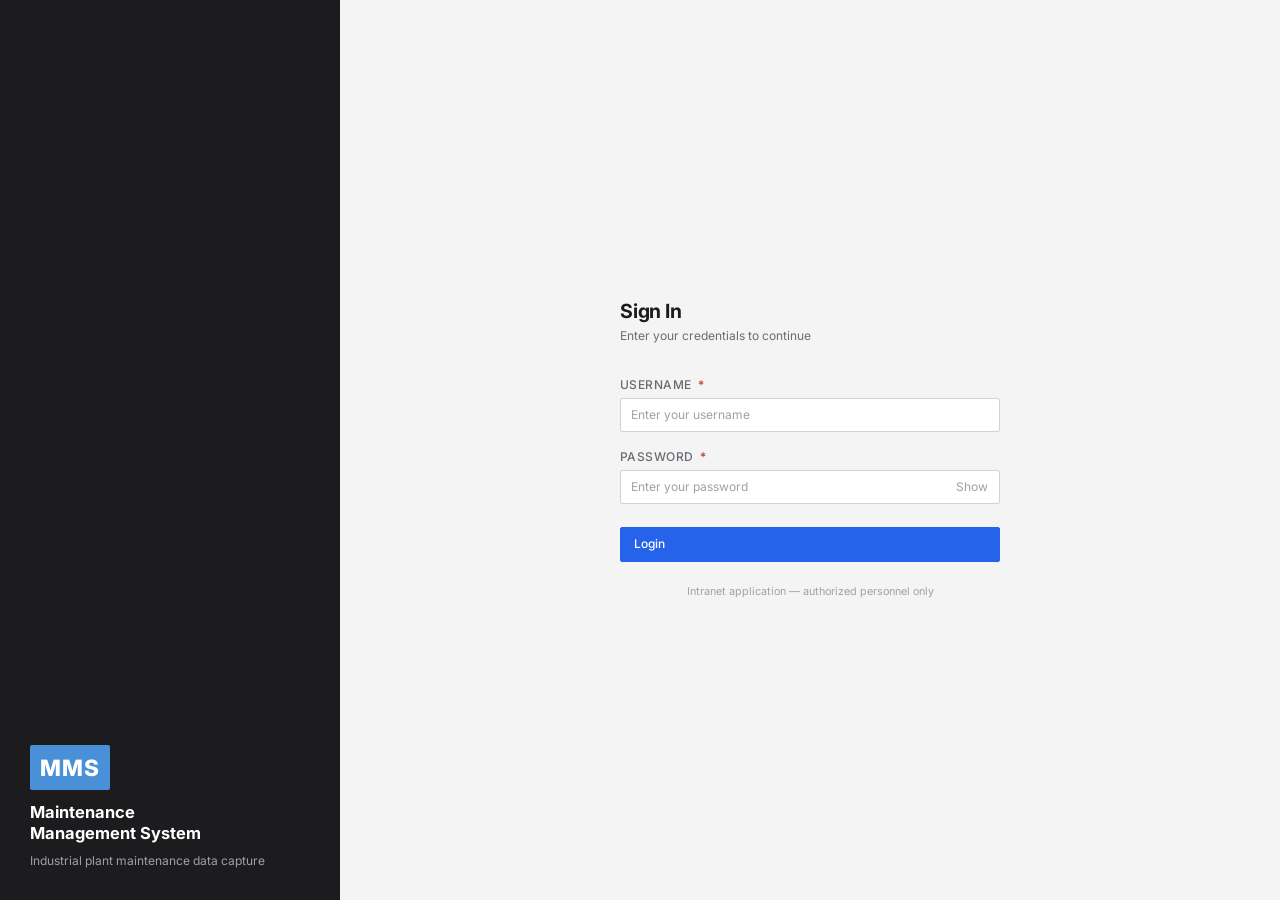
<file: frontend/index.html>
<!DOCTYPE html>
<html lang="en">
<head>
  <meta charset="UTF-8" />
  <meta name="viewport" content="width=device-width, initial-scale=1.0" />
  <meta name="description" content="Maintenance Data Entry &amp; Management System — plant intranet login." />
  <title>Login — Maintenance Management System</title>
  <link rel="stylesheet" href="css/bootstrap.min.css" />
  <link rel="stylesheet" href="css/styles.css" />
</head>
<body>

<div class="login-shell" role="main">

  <!-- Left: dark brand panel -->
  <div class="login-brand-panel" aria-hidden="true">
    <span class="login-brand-mark">MMS</span>
    <div class="login-brand-title">Maintenance<br>Management System</div>
    <div class="login-brand-subtitle">Industrial plant maintenance data capture</div>
  </div>

  <!-- Right: form panel -->
  <div class="login-form-panel">
    <div class="login-form-box">

      <h2>Sign In</h2>
      <p>Enter your credentials to continue</p>

      <!-- Login Form — all IDs preserved for app.js -->
      <form id="login-form" novalidate autocomplete="off">

        <div class="mb-3">
          <label for="username" class="form-label">
            Username <span class="required-star" aria-hidden="true">*</span>
          </label>
          <input
            type="text"
            id="username"
            name="username"
            class="form-control"
            placeholder="Enter your username"
            autocomplete="username"
            required
            maxlength="50"
          />
          <div id="username-error" class="field-error" role="alert"></div>
        </div>

        <div class="mb-4">
          <label for="password" class="form-label">
            Password <span class="required-star" aria-hidden="true">*</span>
          </label>
          <div class="password-wrapper">
            <input
              type="password"
              id="password"
              name="password"
              class="form-control"
              placeholder="Enter your password"
              autocomplete="current-password"
              required
            />
            <button
              type="button"
              id="toggle-password"
              class="password-toggle"
              aria-label="Toggle password visibility"
              title="Show/hide password"
            >Show</button>
          </div>
          <div id="password-error" class="field-error" role="alert"></div>
        </div>

        <button
          type="submit"
          id="btn-login"
          class="btn btn-primary w-100 py-2"
        >
          Login
        </button>

      </form>

      <p class="text-center mt-4 mb-0" style="font-size: var(--font-size-xs); color: var(--color-text-muted);">
        Intranet application &mdash; authorized personnel only
      </p>

    </div>
  </div>

</div>

<!-- Toast container rendered dynamically by ui.js -->
<div id="toast-container" class="toast-container" aria-live="polite"></div>

<script src="js/bootstrap.bundle.min.js"></script>
<script src="js/constants.js"></script>
<script src="js/auth.js"></script>
<script src="js/api.js"></script>
<script src="js/validators.js"></script>
<script src="js/ui.js"></script>
<script src="js/app.js"></script>
</body>
</html>
</file>
<file: frontend/css/styles.css>
/* frontend/css/styles.css
 * Maintenance Data Entry & Management System — complete visual redesign.
 * Industrial design language: flat, precise, high information density.
 * HTML class names, IDs, and JS-facing attributes are NOT changed.
 */

/* ============================================================
   1. GOOGLE FONTS & CSS CUSTOM PROPERTIES
   ============================================================ */
@import url('https://fonts.googleapis.com/css2?family=Inter:wght@300;400;500;600;700;800&display=swap');

:root {
  /* Structural */
  --color-sidebar-bg:       #1C1C1E;   /* Near-black — sidebar background */
  --color-sidebar-text:     #A0A0A8;   /* Muted grey — inactive nav labels */
  --color-sidebar-active:   #FFFFFF;   /* White — active nav item text */
  --color-sidebar-hover:    #2C2C2E;   /* Slightly lighter — hover state */
  --color-sidebar-border:   #3A3A3C;   /* Subtle divider inside sidebar */
  --color-sidebar-accent:   #4A90D9;   /* Steel blue — active indicator bar */

  /* Page */
  --color-page-bg:          #F4F4F5;   /* Cool light grey — main content background */
  --color-surface:          #FFFFFF;   /* White — cards, panels, table background */
  --color-surface-alt:      #F9F9FA;   /* Slightly off-white — alternate table rows */
  --color-border:           #D1D1D6;   /* Grey — all borders and dividers */
  --color-border-strong:    #A0A0A8;   /* Darker grey — section separators */

  /* Typography */
  --color-text-primary:     #1C1C1E;   /* Near-black — headings, primary content */
  --color-text-secondary:   #6B6B72;   /* Mid grey — labels, metadata, captions */
  --color-text-muted:       #A0A0A8;   /* Light grey — placeholder, disabled states */
  --color-text-inverse:     #FFFFFF;   /* White — text on dark backgrounds */

  /* Status */
  --color-accent:           #2563EB;   /* Blue — primary buttons, links */
  --color-accent-hover:     #1D4ED8;   /* Darker blue — button hover */
  --color-accent-subtle:    #EFF6FF;   /* Very light blue — selected row bg */
  --color-danger:           #C0392B;   /* Deep red — delete, errors */
  --color-danger-hover:     #A93226;   /* Darker red — danger hover */
  --color-success:          #1A7A4A;   /* Deep green — success states */
  --color-warning:          #B7791F;   /* Amber — warning states */

  /* Data table header */
  --color-table-header-bg:  #2C2C2E;   /* Dark — table header row */
  --color-table-header-text:#FFFFFF;   /* White — table header text */

  /* Typography scale */
  --font-family:            'Inter', 'Segoe UI', system-ui, sans-serif;
  --font-size-xs:           0.72rem;
  --font-size-sm:           0.8rem;
  --font-size-base:         0.875rem;
  --font-size-md:           0.95rem;
  --font-size-lg:           1.1rem;
  --font-size-xl:           1.3rem;

  /* Spacing */
  --space-xs:               0.25rem;
  --space-sm:               0.5rem;
  --space-md:               0.75rem;
  --space-lg:               1.25rem;
  --space-xl:               2rem;

  /* Shape — minimal rounding */
  --radius-sm:              2px;
  --radius-md:              4px;
  --radius-lg:              6px;

  /* Sidebar dimensions */
  --sidebar-width:          220px;
  --sidebar-collapsed-width:56px;

  /* Elevation — flat shadows only */
  --shadow-card:            0 1px 3px rgba(0,0,0,0.08);
  --shadow-panel:           0 2px 6px rgba(0,0,0,0.10);

  /* Legacy aliases — so existing JS/inline references degrade gracefully */
  --color-primary:          #2563EB;
  --color-primary-dark:     #1D4ED8;
  --color-primary-light:    #EFF6FF;
  --color-surface-2:        #F4F4F5;
  --color-surface-3:        #E5E5EA;
  --color-border-2:         #A0A0A8;
  --color-text-dim:         #A0A0A8;
  --color-info:             #2563EB;
  --color-error:            #C0392B;
  --ykg-red:                #2563EB;
  --ykg-red-dark:           #1D4ED8;
  --ykg-red-light:          #EFF6FF;
  --color-bg:               #F4F4F5;
  --color-text:             #1C1C1E;
  --shadow-sm:              0 1px 3px rgba(0,0,0,0.08);
  --shadow-md:              0 2px 6px rgba(0,0,0,0.10);
  --shadow-lg:              0 4px 12px rgba(0,0,0,0.12);
  --transition-fast:        0.15s ease;
  --transition-med:         0.25s ease;
}

/* ============================================================
   2. RESET & BASE
   ============================================================ */
*, *::before, *::after {
  box-sizing: border-box;
}

html {
  font-size: 15px;
  scroll-behavior: smooth;
}

body {
  font-family: var(--font-family);
  font-size: var(--font-size-base);
  color: var(--color-text-primary);
  background-color: var(--color-page-bg);
  line-height: 1.5;
  -webkit-font-smoothing: antialiased;
}

/* ============================================================
   3. SCROLLBAR (webkit)
   ============================================================ */
::-webkit-scrollbar          { width: 6px; height: 6px; }
::-webkit-scrollbar-track    { background: var(--color-surface-alt); }
::-webkit-scrollbar-thumb    { background: var(--color-border); border-radius: 3px; }
::-webkit-scrollbar-thumb:hover { background: var(--color-border-strong); }

/* ============================================================
   4. TYPOGRAPHY
   ============================================================ */
h1, h2, h3, h4, h5, h6 {
  font-weight: 600;
  letter-spacing: -0.01em;
  color: var(--color-text-primary);
}

.page-title {
  font-size: var(--font-size-xl);
  font-weight: 700;
  color: var(--color-text-primary);
  letter-spacing: -0.02em;
}

.section-label {
  font-size: var(--font-size-xs);
  font-weight: 600;
  text-transform: uppercase;
  letter-spacing: 0.08em;
  color: var(--color-text-muted);
}

.meta-text {
  font-size: var(--font-size-sm);
  color: var(--color-text-secondary);
}

.text-muted-custom {
  color: var(--color-text-secondary) !important;
  font-size: var(--font-size-sm);
}

code, .mono {
  font-family: 'Roboto Mono', 'Courier New', monospace;
  font-size: 0.85em;
}

/* ============================================================
   5. APP SHELL — SIDEBAR LAYOUT
   ============================================================ */
.app-shell {
  display: flex;
  min-height: 100vh;
  background: var(--color-page-bg);
}

/* ── Sidebar ─────────────────────────────────────────────── */
.sidebar {
  width: var(--sidebar-width);
  min-height: 100vh;
  background: var(--color-sidebar-bg);
  display: flex;
  flex-direction: column;
  position: fixed;
  top: 0;
  left: 0;
  z-index: 100;
  border-right: 1px solid var(--color-sidebar-border);
}

.sidebar-brand {
  display: flex;
  align-items: center;
  gap: var(--space-sm);
  padding: var(--space-lg) var(--space-md);
  min-height: 56px;
}

.sidebar-brand-mark {
  font-size: 0.95rem;
  font-weight: 800;
  letter-spacing: 0.06em;
  color: var(--color-sidebar-active);
  background: var(--color-sidebar-accent);
  padding: 4px 7px;
  border-radius: var(--radius-sm);
  flex-shrink: 0;
}

.sidebar-brand-label {
  font-size: var(--font-size-xs);
  font-weight: 500;
  color: var(--color-sidebar-text);
  line-height: 1.3;
  letter-spacing: 0.01em;
}

.sidebar-divider {
  height: 1px;
  background: var(--color-sidebar-border);
  margin: var(--space-sm) 0;
}

.sidebar-nav {
  flex: 1;
  padding: var(--space-md) 0;
  overflow-y: auto;
}

.sidebar-section-label {
  display: block;
  padding: var(--space-sm) var(--space-md);
  margin-bottom: var(--space-xs);
}

.sidebar-menu {
  list-style: none;
  margin: 0;
  padding: 0;
}

.sidebar-link {
  display: flex;
  align-items: center;
  gap: var(--space-sm);
  padding: var(--space-sm) var(--space-md);
  color: var(--color-sidebar-text);
  text-decoration: none;
  font-size: var(--font-size-sm);
  font-weight: 500;
  transition: background 0.15s, color 0.15s;
  border-left: 3px solid transparent;
  cursor: pointer;
}

.sidebar-link:hover {
  background: var(--color-sidebar-hover);
  color: var(--color-sidebar-active);
  text-decoration: none;
}

.sidebar-link.active {
  color: var(--color-sidebar-active);
  background: var(--color-sidebar-hover);
  border-left-color: var(--color-sidebar-accent);
}

.sidebar-icon {
  width: 18px;
  text-align: center;
  font-size: 0.9rem;
  flex-shrink: 0;
}

.sidebar-label {
  white-space: nowrap;
  overflow: hidden;
  text-overflow: ellipsis;
}

.sidebar-footer {
  padding: var(--space-md);
  border-top: 1px solid var(--color-sidebar-border);
}

.sidebar-user {
  display: flex;
  align-items: center;
  gap: var(--space-sm);
  margin-bottom: var(--space-sm);
}

.sidebar-user-avatar {
  width: 30px;
  height: 30px;
  border-radius: var(--radius-sm);
  background: var(--color-sidebar-accent);
  color: #fff;
  font-size: var(--font-size-sm);
  font-weight: 700;
  display: flex;
  align-items: center;
  justify-content: center;
  flex-shrink: 0;
  text-transform: uppercase;
}

.sidebar-user-info {
  display: flex;
  flex-direction: column;
  overflow: hidden;
}

.sidebar-user-name {
  font-size: var(--font-size-sm);
  font-weight: 600;
  color: var(--color-sidebar-active);
  white-space: nowrap;
  overflow: hidden;
  text-overflow: ellipsis;
}

.sidebar-user-role {
  font-size: var(--font-size-xs);
  color: var(--color-sidebar-text);
  white-space: nowrap;
  overflow: hidden;
  text-overflow: ellipsis;
}

.sidebar-logout-btn {
  width: 100%;
  background: transparent;
  border: 1px solid var(--color-sidebar-border);
  color: var(--color-sidebar-text);
  font-size: var(--font-size-sm);
  font-weight: 500;
  padding: var(--space-sm) var(--space-md);
  border-radius: var(--radius-sm);
  cursor: pointer;
  text-align: center;
  transition: background 0.15s, color 0.15s, border-color 0.15s;
}

.sidebar-logout-btn:hover {
  background: var(--color-danger);
  border-color: var(--color-danger);
  color: #fff;
}

/* ── Main Content ─────────────────────────────────────────── */
.main-content {
  margin-left: var(--sidebar-width);
  flex: 1;
  min-width: 0; /* prevent flex child from growing past .app-shell */
  display: flex;
  flex-direction: column;
  min-height: 100vh;
}

/* ── Top Bar ──────────────────────────────────────────────── */
.topbar {
  height: 48px;
  background: var(--color-surface);
  border-bottom: 1px solid var(--color-border);
  display: flex;
  align-items: center;
  justify-content: space-between;
  padding: 0 var(--space-xl);
  position: sticky;
  top: 0;
  z-index: 50;
}

.topbar-title {
  font-size: var(--font-size-md);
  font-weight: 600;
  color: var(--color-text-primary);
}

.topbar-meta {
  font-size: var(--font-size-sm);
  color: var(--color-text-secondary);
}

/* ── Page Content ─────────────────────────────────────────── */
.page-content {
  padding: var(--space-xl);
  flex: 1;
  min-width: 0; /* prevent flex child from growing past .main-content */
}

/* ============================================================
   6. BUTTONS
   ============================================================ */
.btn {
  border-radius: var(--radius-sm);
  font-size: var(--font-size-sm);
  font-weight: 500;
  padding: 0.38rem 0.85rem;
  letter-spacing: 0.01em;
  transition: background 0.15s, border-color 0.15s, color 0.15s;
  box-shadow: none;
  display: inline-flex;
  align-items: center;
  gap: 6px;
  border: 1px solid transparent;
}

.btn:focus,
.btn:focus-visible {
  box-shadow: 0 0 0 2px rgba(37, 99, 235, 0.3);
  outline: none;
}

/* Primary */
.btn-primary,
.btn-primary-ykg {
  background: var(--color-accent);
  border-color: var(--color-accent);
  color: #fff;
  border-radius: var(--radius-sm);
}

.btn-primary:hover:not(:disabled),
.btn-primary-ykg:hover:not(:disabled) {
  background: var(--color-accent-hover);
  border-color: var(--color-accent-hover);
  color: #fff;
}

.btn-primary:disabled,
.btn-primary-ykg:disabled {
  opacity: 0.55;
  cursor: not-allowed;
}

/* Secondary */
.btn-secondary {
  background: var(--color-surface);
  border: 1px solid var(--color-border-strong);
  color: var(--color-text-primary);
}

.btn-secondary:hover {
  background: var(--color-surface-alt);
}

/* Danger */
.btn-danger,
.btn-danger-soft {
  background: var(--color-danger);
  border-color: var(--color-danger);
  color: #fff;
}

.btn-danger:hover,
.btn-danger-soft:hover {
  background: var(--color-danger-hover);
  border-color: var(--color-danger-hover);
  color: #fff;
}

/* Outline variants */
.btn-outline-secondary,
.btn-outline-surface {
  background: transparent;
  border: 1px solid var(--color-border-strong);
  color: var(--color-text-secondary);
}

.btn-outline-secondary:hover,
.btn-outline-surface:hover {
  background: var(--color-surface-alt);
  color: var(--color-text-primary);
}

.btn-outline-primary {
  color: var(--color-accent);
  border-color: var(--color-accent);
  background: transparent;
}

.btn-outline-primary:hover {
  background: var(--color-accent);
  color: #fff;
  border-color: var(--color-accent);
}

/* Sizes */
.btn-sm {
  padding: 0.25rem 0.6rem;
  font-size: var(--font-size-xs);
}

/* Spinner inside button */
.btn .spinner-border {
  width: 14px;
  height: 14px;
  border-width: 2px;
}

/* Edit action (legacy) */
.btn-edit-soft {
  background: rgba(37, 99, 235, 0.08);
  color: var(--color-accent);
  border-color: rgba(37, 99, 235, 0.2);
  font-size: var(--font-size-sm);
}

.btn-edit-soft:hover {
  background: rgba(37, 99, 235, 0.16);
  border-color: rgba(37, 99, 235, 0.35);
  color: var(--color-accent-hover);
}

/* ============================================================
   7. FORM CONTROLS
   ============================================================ */
.form-label {
  font-size: var(--font-size-sm);
  font-weight: 500;
  color: var(--color-text-secondary);
  margin-bottom: 0.3rem;
  text-transform: uppercase;
  letter-spacing: 0.04em;
}

.form-label .required-star {
  color: var(--color-danger);
  margin-left: 3px;
}

.required-star {
  color: var(--color-danger);
}

.form-control,
.form-select {
  border: 1px solid var(--color-border);
  border-radius: var(--radius-sm);
  background: var(--color-surface);
  color: var(--color-text-primary);
  font-size: var(--font-size-base);
  padding: 0.4rem 0.65rem;
  transition: border-color 0.15s, box-shadow 0.15s;
  font-family: var(--font-family);
}

.form-control:focus,
.form-select:focus {
  border-color: var(--color-accent);
  box-shadow: 0 0 0 2px rgba(37, 99, 235, 0.15);
  outline: none;
  background: var(--color-surface);
  color: var(--color-text-primary);
}

.form-control::placeholder {
  color: var(--color-text-muted);
  font-size: var(--font-size-sm);
}

.form-control.is-invalid,
.form-select.is-invalid {
  border-color: var(--color-danger) !important;
  box-shadow: 0 0 0 2px rgba(192, 57, 43, 0.12) !important;
}

.invalid-feedback {
  font-size: var(--font-size-xs);
  color: var(--color-danger);
  margin-top: 0.2rem;
}

textarea.form-control {
  resize: vertical;
  min-height: 80px;
}

.form-text {
  font-size: var(--font-size-xs);
  color: var(--color-text-muted);
}

/* File input */
.form-control[type="file"] {
  padding: 0.4rem 0.65rem;
  cursor: pointer;
}

.form-control[type="file"]::-webkit-file-upload-button {
  background: var(--color-surface-alt);
  border: 1px solid var(--color-border);
  color: var(--color-text-secondary);
  padding: 4px 12px;
  border-radius: var(--radius-sm);
  font-size: var(--font-size-sm);
  cursor: pointer;
  margin-right: 8px;
}

.form-control[type="file"]::-webkit-file-upload-button:hover {
  background: var(--color-border);
  color: var(--color-text-primary);
}

/* Password toggle */
.password-wrapper {
  position: relative;
}

.password-toggle {
  position: absolute;
  right: 12px;
  top: 50%;
  transform: translateY(-50%);
  background: none;
  border: none;
  color: var(--color-text-muted);
  cursor: pointer;
  padding: 0;
  line-height: 1;
  font-size: var(--font-size-sm);
  transition: color 0.15s;
}

.password-toggle:hover {
  color: var(--color-text-secondary);
}

/* Field error */
.field-error {
  display: none;
  font-size: var(--font-size-xs);
  color: var(--color-danger);
  margin-top: 0.2rem;
}

.field-error.visible {
  display: block;
}

/* File info row */
.file-info-row {
  display: none;
  align-items: center;
  gap: 8px;
  margin-top: 6px;
  font-size: var(--font-size-sm);
  color: var(--color-text-secondary);
  padding: 6px 10px;
  background: var(--color-surface-alt);
  border-radius: var(--radius-sm);
  border: 1px solid var(--color-border);
}

.file-info-row.visible {
  display: flex;
}

.file-info-name {
  font-weight: 500;
  color: var(--color-text-primary);
  overflow: hidden;
  text-overflow: ellipsis;
  white-space: nowrap;
  max-width: 300px;
}

.file-info-size {
  margin-left: auto;
  flex-shrink: 0;
  color: var(--color-text-secondary);
}

.file-warning {
  color: var(--color-warning);
  font-size: var(--font-size-xs);
}

/* ============================================================
   8. PANELS / CARDS
   ============================================================ */
.panel {
  background: var(--color-surface);
  border: 1px solid var(--color-border);
  border-radius: var(--radius-md);
  box-shadow: var(--shadow-card);
}

.panel-header {
  display: flex;
  align-items: center;
  justify-content: space-between;
  padding: var(--space-md) var(--space-lg);
  border-bottom: 1px solid var(--color-border);
  background: var(--color-surface-alt);
}

.panel-header-title {
  font-size: var(--font-size-base);
  font-weight: 600;
  color: var(--color-text-primary);
  text-transform: uppercase;
  letter-spacing: 0.04em;
}

.panel-body {
  padding: var(--space-lg);
}

/* Legacy cards — mapped to new panel aesthetic */
.app-card,
.form-card,
.section-card {
  background: var(--color-surface);
  border: 1px solid var(--color-border);
  border-radius: var(--radius-md);
  padding: var(--space-lg);
  box-shadow: var(--shadow-card);
  margin-bottom: var(--space-lg);
}

.section-card-title {
  font-size: var(--font-size-xs);
  font-weight: 700;
  text-transform: uppercase;
  letter-spacing: 0.1em;
  color: var(--color-text-muted);
  margin-bottom: var(--space-lg);
  display: flex;
  align-items: center;
  gap: 8px;
}

.section-card-title::after {
  content: '';
  flex: 1;
  height: 1px;
  background: var(--color-border);
}

/* ============================================================
   9. TOOLBAR / FILTER ROW
   ============================================================ */
.toolbar {
  display: flex;
  align-items: center;
  gap: var(--space-md);
  padding: var(--space-md) var(--space-lg);
  background: var(--color-surface);
  border: 1px solid var(--color-border);
  border-radius: var(--radius-md);
  margin-bottom: var(--space-lg);
  flex-wrap: wrap;
}

.toolbar-left {
  display: flex;
  align-items: center;
  gap: var(--space-md);
  flex: 1;
}

.toolbar-right {
  display: flex;
  align-items: center;
  gap: var(--space-sm);
  flex-shrink: 0;
}

.toolbar-search {
  flex: 1;
  min-width: 200px;
  position: relative;
}

.toolbar-search input {
  padding-left: 36px;
}

.toolbar-search-icon {
  position: absolute;
  left: 10px;
  top: 50%;
  transform: translateY(-50%);
  color: var(--color-text-muted);
  font-size: 0.9rem;
  pointer-events: none;
}

.toolbar-filter {
  min-width: 180px;
}

.toolbar .form-control,
.toolbar .form-select {
  font-size: var(--font-size-sm);
  padding: 0.35rem 0.6rem;
  height: 34px;
}

/* ============================================================
   10. DATA TABLE
   ============================================================ */
.table-wrapper,
.records-table-wrapper {
  border: 1px solid var(--color-border);
  border-radius: var(--radius-md);
  overflow-x: auto;
  background: var(--color-surface);
  box-shadow: var(--shadow-card);
}

.table,
.records-table {
  margin-bottom: 0;
  font-size: var(--font-size-sm);
  border-collapse: collapse;
  width: 100%;
}

.table thead tr,
.records-table thead tr {
  background: var(--color-table-header-bg);
}

.table thead th,
.records-table thead th {
  color: var(--color-table-header-text);
  font-size: var(--font-size-xs);
  font-weight: 600;
  text-transform: uppercase;
  letter-spacing: 0.07em;
  padding: 0.45rem 0.6rem;  /* reduced from 0.6rem 0.85rem — Change 2 overflow fix */
  border: none;
  white-space: nowrap;
}

.table tbody td,
.records-table td {
  padding: 0.45rem 0.6rem;  /* reduced from 0.6rem 0.85rem — Change 2 overflow fix */
  border-bottom: 1px solid var(--color-border);
  vertical-align: middle;
  color: var(--color-text-primary);
}

.table tbody tr:last-child td,
.records-table tbody tr:last-child td {
  border-bottom: none;
}

.table tbody tr:nth-child(even),
.records-table tbody tr:nth-child(even) {
  background: var(--color-surface-alt);
}

.table tbody tr:hover,
.records-table tbody tr:hover {
  background: var(--color-accent-subtle);
  cursor: pointer;
}

.table tbody tr.selected {
  background: var(--color-accent-subtle);
  border-left: 3px solid var(--color-accent);
}

/* Record ID badge */
.record-id-badge {
  font-family: 'Roboto Mono', 'Courier New', monospace;
  font-size: var(--font-size-xs);
  color: var(--color-text-secondary);
  background: var(--color-surface-alt);
  padding: 2px 7px;
  border-radius: var(--radius-sm);
  border: 1px solid var(--color-border);
}

/* ============================================================
   11. BADGES & STATUS INDICATORS
   ============================================================ */

/* New canonical badge classes */
.badge-type {
  display: inline-block;
  font-size: var(--font-size-xs);
  font-weight: 600;
  padding: 0.2rem 0.5rem;
  border-radius: var(--radius-sm);
  text-transform: uppercase;
  letter-spacing: 0.05em;
}

.badge-planned {
  background: #EFF6FF;
  color: #1D4ED8;
  border: 1px solid #BFDBFE;
}

.badge-conducted {
  background: #F0FDF4;
  color: #15803D;
  border: 1px solid #BBF7D0;
}

/* Legacy badge classes — preserved for ui.js compatibility */
.type-badge {
  display: inline-flex;
  align-items: center;
  gap: 4px;
  font-size: var(--font-size-xs);
  font-weight: 600;
  padding: 0.2rem 0.5rem;
  border-radius: var(--radius-sm);
  text-transform: uppercase;
  letter-spacing: 0.05em;
}

.type-badge-planned {
  background: #EFF6FF;
  color: #1D4ED8;
  border: 1px solid #BFDBFE;
}

.type-badge-conducted {
  background: #F0FDF4;
  color: #15803D;
  border: 1px solid #BBF7D0;
}

/* Attachment indicator */
.attachment-indicator {
  font-size: var(--font-size-xs);
  color: var(--color-accent);
  font-weight: 500;
}

.no-attachment,
.attachment-dash {
  color: var(--color-text-muted);
}

/* Attachment link */
.attachment-link {
  display: inline-flex;
  align-items: center;
  gap: 5px;
  color: var(--color-accent);
  text-decoration: none;
  font-size: var(--font-size-sm);
  font-weight: 500;
  padding: 2px 6px;
  border-radius: var(--radius-sm);
  background: rgba(37, 99, 235, 0.06);
  transition: background 0.15s;
}

.attachment-link:hover {
  background: rgba(37, 99, 235, 0.14);
  color: var(--color-accent-hover);
}

/* Action buttons in table */
.actions-cell {
  white-space: nowrap;
}

.btn-action {
  padding: 3px 8px;
  font-size: var(--font-size-xs);
  border-radius: var(--radius-sm);
  border: 1px solid transparent;
  cursor: pointer;
  transition: background 0.15s, color 0.15s;
  display: inline-flex;
  align-items: center;
  gap: 3px;
  text-decoration: none;
  font-weight: 500;
}

.btn-action-edit {
  background: rgba(37, 99, 235, 0.08);
  color: var(--color-accent);
  border-color: rgba(37, 99, 235, 0.18);
}

.btn-action-edit:hover {
  background: rgba(37, 99, 235, 0.16);
  color: var(--color-accent-hover);
}

.btn-action-delete {
  background: rgba(192, 57, 43, 0.08);
  color: var(--color-danger);
  border-color: rgba(192, 57, 43, 0.18);
}

.btn-action-delete:hover {
  background: rgba(192, 57, 43, 0.16);
  color: var(--color-danger-hover);
}

/* ============================================================
   12. STATS ROW
   ============================================================ */
.stats-row {
  display: flex;
  gap: var(--space-md);
  margin-bottom: var(--space-lg);
  flex-wrap: wrap;
}

.stat-chip {
  display: flex;
  align-items: center;
  gap: 8px;
  background: var(--color-surface);
  border: 1px solid var(--color-border);
  border-radius: var(--radius-md);
  padding: 10px 16px;
  box-shadow: var(--shadow-card);
}

.stat-chip-value {
  font-size: 1.2rem;
  font-weight: 700;
  color: var(--color-text-primary);
  font-family: 'Roboto Mono', monospace;
}

.stat-chip-label {
  color: var(--color-text-secondary);
  font-size: var(--font-size-xs);
  font-weight: 500;
}

/* ============================================================
   13. EMPTY STATES
   ============================================================ */
.empty-state {
  text-align: center;
  padding: 3rem 2rem;
}

.empty-state-icon {
  font-size: 2.5rem;
  margin-bottom: 1rem;
  opacity: 0.25;
}

.empty-state-text {
  color: var(--color-text-secondary);
  font-size: var(--font-size-md);
  margin-bottom: 0.25rem;
}

.empty-state-subtext {
  color: var(--color-text-muted);
  font-size: var(--font-size-sm);
}

/* ============================================================
   14. TOASTS
   ============================================================ */
.toast-container {
  position: fixed;
  bottom: var(--space-xl);
  right: var(--space-xl);
  z-index: 1100;
  display: flex;
  flex-direction: column;
  gap: var(--space-sm);
  pointer-events: none;
}

/* New spec toast classes */
.toast-item {
  min-width: 280px;
  max-width: 380px;
  padding: var(--space-md) var(--space-lg);
  border-radius: var(--radius-sm);
  font-size: var(--font-size-sm);
  font-weight: 500;
  box-shadow: var(--shadow-panel);
  border-left: 3px solid transparent;
  display: flex;
  align-items: flex-start;
  gap: var(--space-sm);
  animation: slideInToast 0.2s ease;
}

.toast-success {
  background: #F0FDF4;
  border-left-color: var(--color-success);
  color: #14532D;
}

.toast-error {
  background: #FEF2F2;
  border-left-color: var(--color-danger);
  color: #7F1D1D;
}

/* Legacy toast classes — used by existing ui.js */
.app-toast {
  background: var(--color-surface);
  border: 1px solid var(--color-border);
  border-radius: var(--radius-sm);
  padding: var(--space-md) var(--space-lg);
  min-width: 280px;
  max-width: 400px;
  display: flex;
  align-items: flex-start;
  gap: 10px;
  box-shadow: var(--shadow-panel);
  pointer-events: auto;
  animation: slideInToast 0.2s ease;
  position: relative;
  overflow: hidden;
}

.app-toast::before {
  content: '';
  position: absolute;
  left: 0; top: 0; bottom: 0;
  width: 3px;
}

.app-toast-success {
  background: #F0FDF4;
  border-color: rgba(26, 122, 74, 0.25);
  color: #14532D;
}

.app-toast-success::before { background: var(--color-success); }

.app-toast-error {
  background: #FEF2F2;
  border-color: rgba(192, 57, 43, 0.25);
  color: #7F1D1D;
}

.app-toast-error::before { background: var(--color-danger); }

.app-toast-info {
  background: #EFF6FF;
  border-color: rgba(37, 99, 235, 0.25);
  color: #1E40AF;
}

.app-toast-info::before { background: var(--color-accent); }

.toast-icon {
  font-size: 0.9rem;
  flex-shrink: 0;
  margin-top: 1px;
}

.toast-body { flex: 1; }

.toast-message {
  font-size: var(--font-size-sm);
  line-height: 1.4;
}

.toast-dismiss {
  background: none;
  border: none;
  color: currentColor;
  opacity: 0.5;
  cursor: pointer;
  padding: 0;
  font-size: 0.9rem;
  line-height: 1;
  flex-shrink: 0;
  transition: opacity 0.15s;
}

.toast-dismiss:hover { opacity: 0.85; }

.toast-fade-out {
  animation: toastFadeOut 0.3s ease forwards;
}

/* ============================================================
   15. MODAL OVERRIDES
   ============================================================ */
.modal-content {
  background: var(--color-surface);
  border: 1px solid var(--color-border);
  border-radius: var(--radius-md);
  box-shadow: var(--shadow-panel);
  color: var(--color-text-primary);
}

.modal-header {
  border-bottom: 1px solid var(--color-border);
  padding: var(--space-lg);
}

.modal-title {
  font-size: var(--font-size-md);
  font-weight: 600;
  color: var(--color-text-primary);
}

.modal-body {
  padding: var(--space-lg);
  color: var(--color-text-secondary);
  font-size: var(--font-size-base);
}

.modal-footer {
  border-top: 1px solid var(--color-border);
  padding: var(--space-md) var(--space-lg);
}

/* ============================================================
   16. LOGIN PAGE
   ============================================================ */
.login-shell {
  min-height: 100vh;
  display: flex;
  background: var(--color-page-bg);
}

.login-brand-panel {
  width: 340px;
  background: var(--color-sidebar-bg);
  display: flex;
  flex-direction: column;
  align-items: flex-start;
  justify-content: flex-end;
  padding: var(--space-xl);
  flex-shrink: 0;
}

.login-brand-mark {
  font-size: 1.5rem;
  font-weight: 800;
  letter-spacing: 0.04em;
  color: var(--color-sidebar-active);
  background: var(--color-sidebar-accent);
  padding: 6px 10px;
  border-radius: var(--radius-sm);
  display: inline-block;
  margin-bottom: var(--space-md);
}

.login-brand-title {
  font-size: var(--font-size-lg);
  font-weight: 700;
  color: var(--color-sidebar-active);
  line-height: 1.3;
  margin-bottom: var(--space-sm);
}

.login-brand-subtitle {
  font-size: var(--font-size-sm);
  color: var(--color-sidebar-text);
  line-height: 1.5;
}

.login-form-panel {
  flex: 1;
  display: flex;
  align-items: center;
  justify-content: center;
  padding: var(--space-xl);
}

.login-form-box {
  width: 100%;
  max-width: 380px;
}

.login-form-box h2 {
  font-size: var(--font-size-xl);
  font-weight: 700;
  color: var(--color-text-primary);
  margin-bottom: var(--space-xs);
}

.login-form-box p {
  font-size: var(--font-size-sm);
  color: var(--color-text-secondary);
  margin-bottom: var(--space-xl);
}

/* Legacy login classes — kept to avoid breakage */
.login-page {
  display: none; /* replaced by login-shell */
}

/* ============================================================
   17. FORM PAGE LAYOUT
   ============================================================ */
.form-layout {
  padding: 0;
}

.form-page-header {
  margin-bottom: var(--space-lg);
}

.form-page-title {
  font-size: var(--font-size-xl);
  font-weight: 700;
  color: var(--color-text-primary);
  margin-bottom: 2px;
  letter-spacing: -0.02em;
}

.form-page-subtitle {
  font-size: var(--font-size-sm);
  color: var(--color-text-secondary);
}

/* Dashboard layout (legacy) — now handled by .page-content */
.dashboard-layout {
  padding: 0;
}

/* ============================================================
   18. RECORD DETAIL — TWO-COLUMN LAYOUT
   ============================================================ */
.record-header-strip {
  display: flex;
  align-items: center;
  justify-content: space-between;
  padding: var(--space-md) var(--space-lg);
  background: var(--color-surface);
  border: 1px solid var(--color-border);
  border-radius: var(--radius-md);
  margin-bottom: var(--space-lg);
}

.record-header-id {
  font-size: var(--font-size-xs);
  font-weight: 600;
  text-transform: uppercase;
  letter-spacing: 0.08em;
  color: var(--color-text-muted);
}

.record-header-equipment {
  font-size: var(--font-size-xl);
  font-weight: 700;
  color: var(--color-text-primary);
  letter-spacing: -0.02em;
}

.record-header-meta {
  display: flex;
  align-items: center;
  gap: var(--space-lg);
}

/* Two-column layout */
.detail-layout {
  display: grid;
  grid-template-columns: 60fr 40fr;
  gap: var(--space-lg);
  margin-bottom: var(--space-lg);
}

.detail-col {
  display: flex;
  flex-direction: column;
  gap: var(--space-lg);
}

/* Definition grid */
.definition-grid {
  display: grid;
  grid-template-columns: 160px 1fr;
  gap: 0;
}

.definition-grid dt {
  font-size: var(--font-size-xs);
  font-weight: 600;
  text-transform: uppercase;
  letter-spacing: 0.06em;
  color: var(--color-text-muted);
  padding: var(--space-sm) var(--space-md) var(--space-sm) 0;
  border-bottom: 1px solid var(--color-border);
  display: flex;
  align-items: center;
}

.definition-grid dd {
  font-size: var(--font-size-base);
  color: var(--color-text-primary);
  padding: var(--space-sm) 0;
  border-bottom: 1px solid var(--color-border);
  margin: 0;
  display: flex;
  align-items: center;
  word-break: break-word;
}

.definition-grid dt:last-of-type,
.definition-grid dd:last-of-type {
  border-bottom: none;
}

.definition-value-empty {
  color: var(--color-text-muted);
  font-style: italic;
  font-size: var(--font-size-sm);
}

/* Audit trail — de-emphasized */
.audit-trail-panel .definition-grid dt,
.audit-trail-panel .definition-grid dd {
  font-size: var(--font-size-xs);
  color: var(--color-text-secondary);
  padding-top: var(--space-xs);
  padding-bottom: var(--space-xs);
}

/* Legacy detail classes — used by existing app.js/ui.js */
.detail-section-card {
  background: var(--color-surface);
  border: 1px solid var(--color-border);
  border-radius: var(--radius-md);
  box-shadow: var(--shadow-card);
  padding: var(--space-lg);
  margin-bottom: var(--space-lg);
  min-width: 0; /* prevent checklist card from expanding past .page-content */
}

.detail-section-header {
  display: flex;
  align-items: center;
  justify-content: space-between;
  margin-bottom: var(--space-lg);
  padding-bottom: var(--space-md);
  border-bottom: 1px solid var(--color-border);
}

.detail-section-title {
  font-size: var(--font-size-md);
  font-weight: 600;
  color: var(--color-text-primary);
  margin: 0;
}

.detail-section-actions {
  display: flex;
  align-items: center;
  gap: var(--space-sm);
  flex-wrap: wrap;
}

/* Legacy DL grid */
.detail-dl {
  display: grid;
  grid-template-columns: 160px 1fr;
  gap: 0;
  margin: 0;
}

.detail-dt {
  font-size: var(--font-size-xs);
  font-weight: 600;
  color: var(--color-text-muted);
  text-transform: uppercase;
  letter-spacing: 0.06em;
  padding: var(--space-sm) var(--space-md) var(--space-sm) 0;
  border-bottom: 1px solid var(--color-border);
  display: flex;
  align-items: center;
}

.detail-dd {
  font-size: var(--font-size-base);
  color: var(--color-text-primary);
  margin: 0;
  padding: var(--space-sm) 0;
  border-bottom: 1px solid var(--color-border);
  word-break: break-word;
  display: flex;
  align-items: center;
}

@media (max-width: 560px) {
  .detail-dl,
  .definition-grid {
    grid-template-columns: 1fr;
  }
  .detail-dt,
  .definition-grid dt {
    margin-top: var(--space-sm);
    border-bottom: none;
  }
}

/* ============================================================
   19. CSV GRID
   ============================================================ */
.csv-grid {
  font-size: var(--font-size-sm);
  width: 100%;
  table-layout: fixed;
  border-collapse: collapse;
}

.csv-grid thead th {
  background: var(--color-table-header-bg);
  color: var(--color-table-header-text);
  font-weight: 600;
  text-transform: uppercase;
  font-size: var(--font-size-xs);
  letter-spacing: 0.06em;
  padding: 0.5rem 0.75rem;
  white-space: nowrap;
  overflow: hidden;
  text-overflow: ellipsis;
  border: none;
}

.csv-grid tbody td {
  padding: 0;
  vertical-align: middle;
  border-color: var(--color-border);
  border-bottom: 1px solid var(--color-border);
}

.csv-grid tbody td[contenteditable="true"] {
  padding: 0.35rem 0.5rem;
  outline: none;
  white-space: nowrap;
  overflow: hidden;
  text-overflow: ellipsis;
}

.csv-grid tbody td[contenteditable="true"]:focus {
  background: var(--color-accent-subtle);
  outline: 2px solid var(--color-accent);
  outline-offset: -2px;
  white-space: normal;
  overflow: visible;
}

.csv-grid-wrapper {
  overflow-x: auto;
  overflow-y: auto;
  max-height: 480px;
  border: 1px solid var(--color-border);
  border-radius: var(--radius-md);
}

/* CSV empty state */
.csv-empty-state {
  text-align: center;
  padding: 2.5rem 1rem;
  color: var(--color-text-secondary);
}

.csv-empty-state-icon {
  font-size: 2.5rem;
  margin-bottom: var(--space-md);
  opacity: 0.5;
}

/* ============================================================
   20. MISCELLANEOUS UTILITIES
   ============================================================ */
.separator {
  height: 1px;
  background: var(--color-border);
  margin: var(--space-lg) 0;
}

/* Row click cursor */
#records-tbody tr {
  cursor: pointer;
}

/* ============================================================
   21. ANIMATIONS
   ============================================================ */
@keyframes fadeIn {
  from { opacity: 0; transform: translateY(-4px); }
  to   { opacity: 1; transform: translateY(0); }
}

@keyframes slideInToast {
  from { transform: translateX(20px); opacity: 0; }
  to   { transform: translateX(0);    opacity: 1; }
}

@keyframes toastFadeOut {
  from { opacity: 1; transform: translateX(0); }
  to   { opacity: 0; transform: translateX(20px); }
}

/* ============================================================
   22. RESPONSIVE — TABLET (sidebar collapses to icon-only)
/* Hide mobile-only controls on desktop — shown only inside @media (max-width: 768px) */
.sidebar-mobile-controls {
  display: none;
}

@media (max-width: 960px) {
  .sidebar {
    width: var(--sidebar-collapsed-width);
  }

  .sidebar-brand-label,
  .sidebar-label,
  .sidebar-section-label,
  .sidebar-user-info,
  .sidebar-logout-btn {
    display: none;
  }

  .sidebar-brand {
    justify-content: center;
    padding: var(--space-md);
  }

  .sidebar-link {
    justify-content: center;
    padding: var(--space-sm);
    border-left: none;
    border-bottom: 3px solid transparent;
  }

  .sidebar-link.active {
    border-left: none;
    border-bottom-color: var(--color-sidebar-accent);
  }

  .sidebar-user {
    justify-content: center;
  }

  .main-content {
    margin-left: var(--sidebar-collapsed-width);
  }
}

/* ============================================================
   EQUIPMENT SEARCHABLE DROPDOWN
   ============================================================ */

.equipment-dropdown-wrapper {
  position: relative;
}

.equipment-dropdown-list {
  display: none;
  position: absolute;
  top: 100%;
  left: 0;
  right: 0;
  z-index: 200;
  background: var(--color-surface);
  border: 1px solid var(--color-border);
  border-top: none;
  border-radius: 0 0 var(--radius-md) var(--radius-md);
  max-height: 220px;
  overflow-y: auto;
  list-style: none;
  padding: 0;
  margin: 0;
  box-shadow: var(--shadow-panel);
}

.equipment-dropdown-list.open {
  display: block;
}

.equipment-dropdown-list li {
  padding: var(--space-sm) var(--space-md);
  font-size: var(--font-size-sm);
  color: var(--color-text-primary);
  cursor: pointer;
  border-bottom: 1px solid var(--color-border);
}

.equipment-dropdown-list li:last-child {
  border-bottom: none;
}

.equipment-dropdown-list li:hover {
  background: var(--color-accent-subtle);
  color: var(--color-accent);
}

.equipment-dropdown-list li.selected {
  background: var(--color-accent-subtle);
  font-weight: 600;
  color: var(--color-accent);
}

.equipment-dropdown-empty {
  color: var(--color-text-muted);
  font-style: italic;
  cursor: default;
}

.equipment-dropdown-empty:hover {
  background: transparent;
  color: var(--color-text-muted);
}

@media (max-width: 768px) {

  /* Show mobile controls — hidden on desktop below */
  .sidebar-mobile-controls {
    display: flex;
    align-items: center;
    gap: var(--space-sm);
    padding: 0 var(--space-md);
    flex-shrink: 0;
    height: 100%;
    border-left: 1px solid var(--color-sidebar-border);
    margin-left: auto;
  }

  .sidebar-mobile-avatar {
    width: 28px;
    height: 28px;
    border-radius: var(--radius-sm);
    background: var(--color-sidebar-accent);
    color: #ffffff;
    font-size: var(--font-size-sm);
    font-weight: 700;
    border: none;
    cursor: pointer;
    display: flex;
    align-items: center;
    justify-content: center;
    text-transform: uppercase;
    flex-shrink: 0;
    transition: opacity 0.15s;
  }

  .sidebar-mobile-avatar:hover {
    opacity: 0.85;
  }

  .sidebar-mobile-logout {
    background: transparent;
    border: 1px solid var(--color-sidebar-border);
    color: var(--color-sidebar-text);
    font-size: var(--font-size-xs);
    font-weight: 500;
    padding: 0.25rem 0.6rem;
    border-radius: var(--radius-sm);
    cursor: pointer;
    white-space: nowrap;
    transition: background 0.15s, color 0.15s, border-color 0.15s;
    flex-shrink: 0;
  }

  .sidebar-mobile-logout:hover {
    background: var(--color-danger);
    border-color: var(--color-danger);
    color: #ffffff;
  }

  /* Fix 1 — Sidebar becomes horizontal top navbar */
  .sidebar {
    width: 100% !important;
    height: 48px;
    min-height: unset;
    flex-direction: row;
    align-items: center;
    position: fixed;
    top: 0;
    left: 0;
    right: 0;
    bottom: unset;
    border-right: none;
    border-bottom: 1px solid var(--color-sidebar-border);
    overflow: hidden;
    z-index: 100;
  }

  .sidebar-brand {
    padding: 0 var(--space-md) !important;
    min-height: unset;
    flex-shrink: 0;
    border-right: 1px solid var(--color-sidebar-border);
    height: 100%;
    display: flex !important;
    align-items: center;
  }

  .sidebar-brand-label {
    display: none !important;
  }

  .sidebar-nav {
    flex: 1;
    overflow-x: auto;
    overflow-y: hidden;
    padding: 0;
    display: flex;
    align-items: center;
    height: 100%;
    -webkit-overflow-scrolling: touch;
    scrollbar-width: none;
  }

  .sidebar-nav::-webkit-scrollbar {
    display: none;
  }

  .sidebar-section-label {
    display: none !important;
  }

  .sidebar-menu {
    display: flex;
    flex-direction: row;
    align-items: center;
    height: 100%;
    padding: 0;
    margin: 0;
    white-space: nowrap;
  }

  .sidebar-item {
    height: 100%;
    display: flex;
    align-items: center;
  }

  .sidebar-link {
    height: 100%;
    display: flex !important;
    align-items: center;
    padding: 0 var(--space-md) !important;
    border-left: none !important;
    border-bottom: 3px solid transparent !important;
    font-size: var(--font-size-sm);
    white-space: nowrap;
  }

  .sidebar-link.active {
    border-left: none !important;
    border-bottom-color: var(--color-sidebar-accent) !important;
    background: var(--color-sidebar-hover);
  }

  .sidebar-link:hover {
    border-bottom-color: var(--color-sidebar-accent) !important;
  }

  .sidebar-icon {
    display: none !important;
  }

  .sidebar-label {
    display: block !important;
  }

  .sidebar-divider {
    display: none;
  }

  .sidebar-footer {
    display: none !important;
  }

  /* Fix 2 — Adjust Main Content Area */
  .app-shell {
    flex-direction: column;
  }

  .main-content {
    margin-left: 0 !important;
    margin-top: 48px;
    width: 100%;
    min-width: 0;
  }

  .topbar {
    padding: 0 var(--space-md);
  }

  .page-content {
    padding: var(--space-md);
  }

  /* Fix 3 — Eliminate Blank Space */
  .app-shell,
  .main-content {
    min-height: unset;
    height: auto;
  }

  .page-content {
    padding-top: var(--space-md);
    min-height: unset;
  }

  .toolbar {
    margin-top: 0;
  }

  /* Fix 4 — Horizontal Scrollability */
  .table-wrapper,
  .records-table-wrapper {
    overflow-x: auto;
    -webkit-overflow-scrolling: touch;
    width: 100%;
    border-radius: var(--radius-sm);
  }

  .table-wrapper .table,
  .records-table-wrapper .records-table {
    min-width: 700px;
  }

  body {
    overflow-x: hidden;
  }

  .page-content {
    overflow-x: hidden;
  }

  /* Fix 5 — Panel Layout */
  .detail-layout {
    grid-template-columns: 1fr;
  }

  .panel {
    width: 100%;
    min-width: 0;
  }

  .panel-body {
    padding: var(--space-md);
  }

  .panel-header {
    padding: var(--space-sm) var(--space-md);
    flex-wrap: wrap;
    gap: var(--space-sm);
  }

  /* Fix 6 — Toolbar */
  .toolbar {
    flex-direction: column;
    align-items: stretch;
    gap: var(--space-sm);
    padding: var(--space-sm) var(--space-md);
  }

  .toolbar-left {
    flex-direction: column;
    width: 100%;
    gap: var(--space-sm);
  }

  .toolbar-right {
    width: 100%;
    justify-content: flex-end;
  }

  .toolbar .form-control,
  .toolbar .form-select {
    width: 100%;
    min-width: unset;
  }

  /* Fix 7 — Login Page */
  .login-shell {
    flex-direction: column;
  }

  .login-brand-panel {
    display: flex !important;
    width: 100%;
    min-height: unset;
    padding: var(--space-lg) var(--space-md);
    justify-content: center;
    align-items: center;
  }

  .login-brand-title,
  .login-brand-subtitle {
    text-align: center;
  }

  .login-form-panel {
    padding: var(--space-lg) var(--space-md);
    align-items: stretch;
  }

  .login-form-box {
    max-width: 100%;
  }

  /* Fix 8 — Definition Grid */
  .definition-grid,
  .detail-dl {
    grid-template-columns: 1fr;
  }

  .definition-grid dt,
  .detail-dt {
    border-bottom: none;
    padding-bottom: 0;
    margin-top: var(--space-sm);
  }

  .definition-grid dd,
  .detail-dd {
    padding-top: 0;
    padding-bottom: var(--space-sm);
  }

  /* Fix 9 — Record Header Strip */
  .record-header-strip {
    flex-direction: column;
    align-items: flex-start;
    gap: var(--space-sm);
  }

  .record-header-meta {
    flex-wrap: wrap;
    gap: var(--space-sm);
    width: 100%;
  }

  .record-header-equipment {
    font-size: var(--font-size-lg);
  }

  /* Fix 10 — Checklist section header: stack title + buttons vertically on mobile */
  .detail-section-header {
    flex-direction: column;
    align-items: flex-start;
    gap: var(--space-sm);
  }

  .detail-section-actions {
    display: grid;
    grid-template-columns: 1fr 1fr;
    gap: var(--space-sm);
    width: 100%;
  }

  .detail-section-actions .btn {
    width: 100%;
    justify-content: center;
    font-size: var(--font-size-xs);
    padding: 0.45rem 0.5rem;
  }
}

@media (max-width: 480px) {
  .stats-row {
    flex-direction: column;
  }
}

/* ── Checkbox column ──────────────────────────────────────── */
.col-checkbox {
  width: 36px;
  text-align: center;
  padding: 0.4rem 0.5rem !important;
  vertical-align: middle;
}

.col-checkbox input[type="checkbox"] {
  cursor: pointer;
  width: 15px;
  height: 15px;
  accent-color: var(--color-accent);
}

/* ── Bulk action bar ──────────────────────────────────────── */
.bulk-action-bar {
  display: flex;
  align-items: center;
  justify-content: space-between;
  padding: var(--space-sm) var(--space-lg);
  background: var(--color-accent-subtle);
  border: 1px solid var(--color-accent);
  border-radius: var(--radius-md);
  margin-bottom: var(--space-md);
  gap: var(--space-md);
  flex-wrap: wrap;
}

.bulk-action-count {
  font-size: var(--font-size-sm);
  font-weight: 600;
  color: var(--color-accent);
}

.bulk-action-buttons {
  display: flex;
  gap: var(--space-sm);
  align-items: center;
  flex-wrap: wrap;
}

/* Selected row highlight */
.table tbody tr.row-selected {
  background: var(--color-accent-subtle) !important;
  outline: 1px solid var(--color-accent);
  outline-offset: -1px;
}

/* Mobile — stack bulk bar vertically */
@media (max-width: 768px) {
  .bulk-action-bar {
    flex-direction: column;
    align-items: flex-start;
  }

  .bulk-action-buttons {
    width: 100%;
  }

  .bulk-action-buttons .btn {
    flex: 1;
    text-align: center;
  }
}

.checklist-wrapper {
  width: 100%;
  overflow: hidden;
  background-color: var(--color-surface);
  border-radius: 4px;
}
.checklist-title {
  font-size: 1.1rem;
  font-weight: 600;
  margin: 12px 16px;
  color: var(--color-text);
}
.checklist-empty-msg {
  padding: 16px;
  color: var(--color-text-muted);
}
.checklist-scroll {
  width: 100%;
  min-width: 0; /* Fix E — prevent scroll container from expanding past its parent on desktop */
  overflow-x: auto;
  -webkit-overflow-scrolling: touch;
}
.checklist-table {
  width: 100%;
  margin-bottom: 0;
  table-layout: auto;
}
.checklist-table th {
  background-color: var(--color-background);
  font-weight: 600;
  border-bottom: 2px solid var(--color-border);
  padding: 12px;
  white-space: nowrap;
}
.checklist-table td {
  padding: 0;
  vertical-align: middle;
}
.checklist-section-row td {
  background-color: #f1f5f9;
  font-weight: 600;
  color: var(--color-primary);
  padding: 12px 16px !important;
  font-size: 1.05rem;
}
.checklist-cell-no {
  padding: 12px;
  color: var(--color-text-muted);
  background-color: #fafafa;
  text-align: center;
  width: 60px;
  min-width: 60px;
}
.checklist-cell-readonly {
  padding: 12px 16px 12px 32px; /* 32px left padding for indentation under section */
  color: var(--color-text);
  background-color: #fafafa;
  white-space: normal;
  line-height: 1.5;
  min-width: 250px;
}
.checklist-input,
.checklist-select {
  width: 100%;
  height: 100%;
  min-height: 44px;
  min-width: 140px;
  border: none;
  background-color: transparent;
  padding: 8px 12px;
  box-sizing: border-box;
  font-family: inherit;
  font-size: inherit;
  color: var(--color-text);
}
.checklist-input:focus,
.checklist-select:focus {
  outline: 2px solid var(--color-primary);
  outline-offset: -2px;
  background-color: var(--color-surface);
}
.checklist-input--numeric {
  font-variant-numeric: tabular-nums;
  text-align: right;
}
.checklist-cell-invalid {
  background-color: #fee2e2 !important;
  color: #991b1b !important;
}

/* -- Trash / Deleted Records Page -------------------------- */
.trash-info-banner {
  background: var(--color-surface-alt);
  border: 1px solid var(--color-border);
  border-radius: var(--radius-md);
  padding: var(--space-md) var(--space-lg);
  margin-bottom: var(--space-lg);
}

.trash-info-text {
  font-size: var(--font-size-sm);
  color: var(--color-text-secondary);
}

.trash-record-count {
  font-size: var(--font-size-sm);
  color: var(--color-text-secondary);
  font-weight: 500;
}

.trash-empty {
  text-align: center;
  padding: var(--space-xl);
  color: var(--color-text-secondary);
  font-size: var(--font-size-base);
}
/* -- Sortable column headers -------------------------------- */
th.sortable-col {
  cursor: pointer;
  user-select: none;
  white-space: nowrap;
}

th.sortable-col:hover {
  background: rgba(255, 255, 255, 0.08);
}

th.sort-active {
  color: #FFFFFF;
  opacity: 1;
}

.sort-indicator {
  font-size: 0.65rem;
  margin-left: 3px;
  opacity: 0.85;
  display: inline-block;
  min-width: 10px;
}
/* ── Equipment Bulk Upload ───────────────────────────────── */
.bulk-upload-divider {
  border: none;
  border-top: 1px solid var(--color-border);
  margin: var(--space-lg) 0;
}

.bulk-upload-section {
  padding-top: var(--space-xs);
}

.bulk-upload-column-list {
  font-family: var(--font-family);
  color: var(--color-text-secondary);
}

.bulk-upload-row {
  display: flex;
  align-items: center;
  gap: var(--space-md);
  flex-wrap: wrap;
}

.bulk-upload-filename {
  font-size: var(--font-size-sm);
  color: var(--color-text-secondary);
  flex: 1;
  min-width: 0;
  white-space: nowrap;
  overflow: hidden;
  text-overflow: ellipsis;
}

.bulk-upload-template-link {
  font-size: var(--font-size-sm);
  color: var(--color-accent);
  text-decoration: none;
}

.bulk-upload-template-link:hover {
  text-decoration: underline;
}

.bulk-upload-errors {
  margin-top: var(--space-md);
  padding: var(--space-md);
  background: #FEF2F2;
  border: 1px solid var(--color-danger);
  border-radius: var(--radius-md);
}

.bulk-upload-errors-title {
  font-size: var(--font-size-sm);
  font-weight: 600;
  color: var(--color-danger);
  margin-bottom: var(--space-sm);
}

.bulk-upload-errors ul {
  margin: 0;
  padding-left: var(--space-lg);
}

.bulk-upload-errors ul li {
  font-size: var(--font-size-sm);
  color: #7F1D1D;
  margin-bottom: var(--space-xs);
  line-height: 1.5;
}

@media (max-width: 768px) {
  .bulk-upload-row {
    flex-direction: column;
    align-items: flex-start;
    gap: var(--space-sm);
  }

  .bulk-upload-filename {
    width: 100%;
  }
}

/* ============================================================
   PAGINATION BAR
   Used by _createPaginator() in app.js on the Dashboard and
   Equipment Master pages. All values use existing CSS tokens.
   ============================================================ */

.pagination-bar {
  display: none; /* shown/hidden by JS */
  align-items: center;
  justify-content: space-between;
  gap: var(--space-md);
  padding: var(--space-sm) var(--space-lg);
  border-top: 1px solid var(--color-border);
  background: var(--color-surface);
  flex-wrap: wrap;
}

.pagination-info {
  font-size: var(--font-size-sm);
  color: var(--color-text-secondary);
}

.pagination-controls {
  display: flex;
  align-items: center;
  gap: var(--space-sm);
  flex-wrap: wrap;
}

.pagination-page-size {
  font-size: var(--font-size-sm);
  color: var(--color-text-secondary);
}

.pagination-size-select {
  font-size: var(--font-size-sm);
  padding: 2px 6px;
  border: 1px solid var(--color-border);
  border-radius: var(--radius-sm);
  background: var(--color-surface);
  color: var(--color-text-primary);
  cursor: pointer;
  font-family: var(--font-family);
}

.pagination-size-select:focus {
  outline: none;
  border-color: var(--color-accent);
}

.pagination-btn {
  display: inline-flex;
  align-items: center;
  padding: 3px 10px;
  font-size: var(--font-size-sm);
  font-family: var(--font-family);
  background: var(--color-surface);
  color: var(--color-accent);
  border: 1px solid var(--color-border);
  border-radius: var(--radius-sm);
  cursor: pointer;
  transition: background var(--transition-fast), border-color var(--transition-fast);
  white-space: nowrap;
  line-height: 1.5;
}

.pagination-btn:hover:not(:disabled) {
  background: var(--color-accent-subtle);
  border-color: var(--color-accent);
}

.pagination-btn:disabled {
  opacity: 0.4;
  cursor: not-allowed;
}

.pagination-page-indicator {
  font-size: var(--font-size-sm);
  color: var(--color-text-secondary);
  white-space: nowrap;
  min-width: 90px;
  text-align: center;
}

@media (max-width: 768px) {
  .pagination-bar {
    flex-direction: column;
    align-items: flex-start;
    gap: var(--space-sm);
  }

  .pagination-page-indicator {
    min-width: unset;
  }
}
</file>
